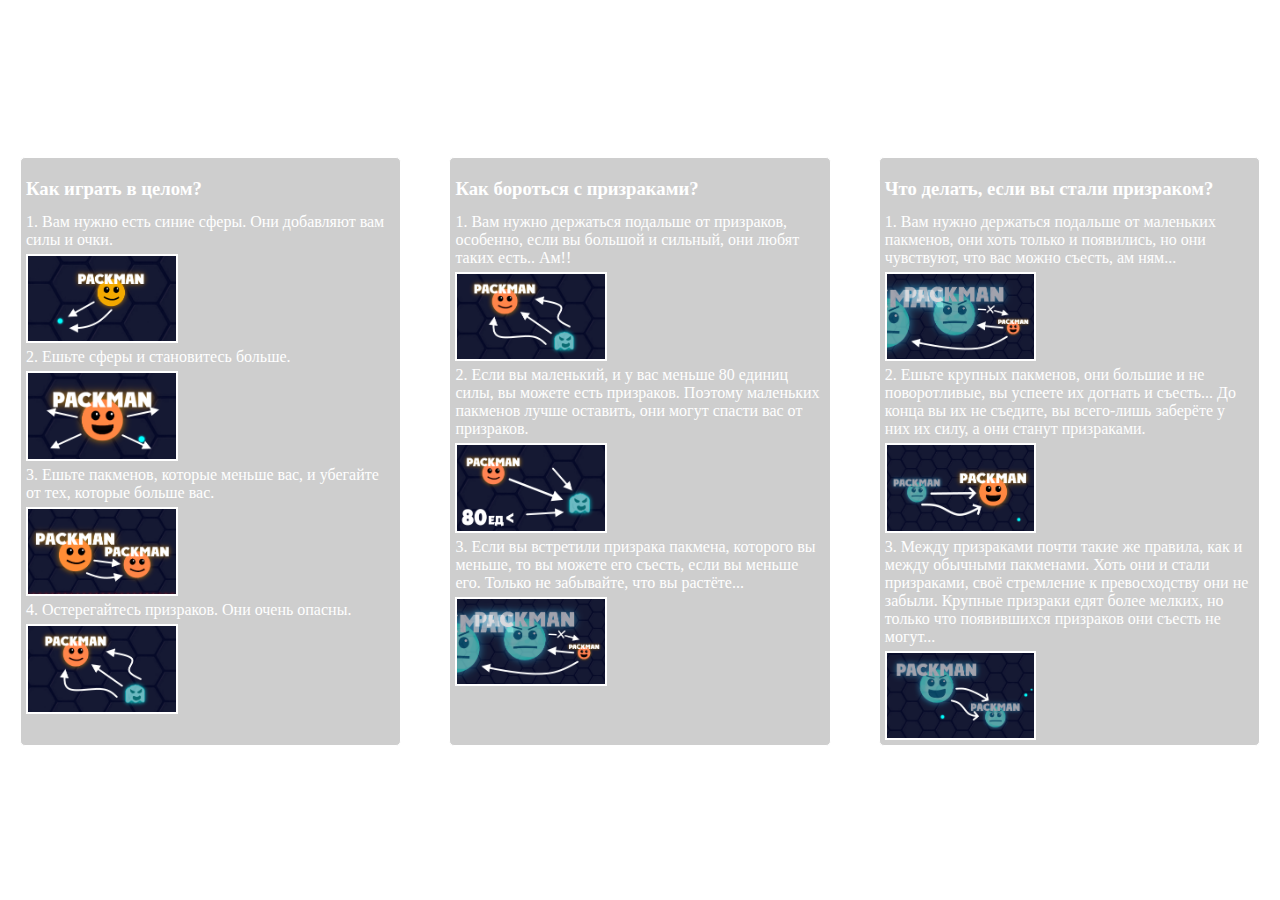
<file: info.html>
<!DOCTYPE html>
<html lang="en">
<head>
    <meta charset="UTF-8">
    <meta name="viewport" content="width=device-width, initial-scale=1.0">
    <link rel="stylesheet" href="styles/style-bV0.5.2.css">
    <title>Document</title>
</head>
<body>
    <h2>Как играть?? PackMan.io</h2>
    <p>Суть игры Packman.io - выжить на великой арене пакменов и набрать, как можно больше очков. 
        Нужно становиться сильнее и есть других пакменов, но нужно быть осторожным, на великой арене пакменов обитают призраки и там много опасностей...</p>
    <div class="cont">
        <div class="info__block">
            <h3>Как играть в целом?</h3>
            <p>1. Вам нужно есть синие сферы. Они добавляют вам силы и очки.</p>
            <img src="textures/images/learn1.png" alt="">
            <p>2. Ешьте сферы и становитесь больше.</p>
            <img src="textures/images/learn2.png" alt="">
            <p>3. Ешьте пакменов, которые меньше вас, и убегайте от тех, которые больше вас.</p>
            <img src="textures/images/learn3.png" alt="">
            <p>4. Остерегайтесь призраков. Они очень опасны.</p>
            <img src="textures/images/learn4.png" alt="">
        </div>
        <div class="info__block">
            <h3>Как бороться с призраками?</h3>
            <p>1. Вам нужно держаться подальше от призраков, особенно, если вы большой и сильный, они любят таких есть.. Ам!!</p>
            <img src="textures/images/learn4.png" alt="">
            <p>2. Если вы маленький, и у вас меньше 80 единиц силы, вы можете есть призраков. Поэтому маленьких пакменов лучше оставить, они могут спасти вас от призраков.</p>
            <img src="textures/images/learn5.png" alt="">
            <p>3. Если вы встретили призрака пакмена, которого вы меньше, то вы можете его съесть, если вы меньше его. Только не забывайте, что вы растёте...</p>
            <img src="textures/images/learn6.png" alt="">
        </div>
        <div class="info__block">
            <h3>Что делать, если вы стали призраком?</h3>
            <p>1. Вам нужно держаться подальше от маленьких пакменов, они хоть только и появились, но они чувствуют, что вас можно съесть, ам ням...</p>
            <img src="textures/images/learn6.png" alt="">
            <p>2. Ешьте крупных пакменов, они большие и не поворотливые, вы успеете их догнать и съесть... До конца вы их не съедите, вы всего-лишь заберёте у них их силу, а они станут призраками.</p>
            <img src="textures/images/learn7.png" alt="">
            <p>3. Между призраками почти такие же правила, как и между обычными пакменами. Хоть они и стали призраками, своё стремление к превосходству они не забыли. Крупные призраки едят более мелких, но только что появившихся призраков они съесть не могут...</p>
            <img src="textures/images/learn8.png" alt="">
        </div>
    </div>
</body>
<script>
    document.addEventListener("click", function() {
        document.querySelector(".page.info").style.display = "none";
    })
</script>
<style>
    * {
        color: white;
    }
    body {
        overflow-y: scroll;
        padding: 20px;
    }
    h2 {
        font-size: 30px;
        text-align: center;
        margin-top: 0px;
        padding-bottom: 10px;
        border-bottom: 2px solid white;
    }
    p {
        margin-top: 5px;
        margin-bottom: 5px;
    }
    .cont {
        margin-top: 30px;
        padding-bottom: 30px;
        display: flex;
        flex-direction: row;
        flex-wrap: wrap;
        justify-content: space-between;
    }
    .info__block h3 {
        margin-top: 15px;
        margin-bottom: 8px;
    }
    .info__block {
        display: flex;
        width: calc(33% - 40px);
        border: 1px solid white;
        border-radius: 5px;
        background-color: rgba(0, 0, 0, 0.194);
        padding: 5px;
        flex-direction: column;
        margin-bottom: 20px;
    }
    .info__block img {
        width: 40%;
        border: 2px solid white;
        transition: 0.2s;
    }
    img:hover {
        transform: scale(1.5) translateX(16%) translateY(16%);
    }
    @media (max-width: 1000px) {
        body {
            padding: 10px;
        }
        .info__block {
            width: calc((50% - 30px));
        }
    }
    @media (max-width: 750px) {
        .info__block {
            width: 100%;
        }
    }
</style>
</html>
</file>
<file: styles/style-bV0.5.2.css>
@font-face {
    font-family: "a_plakattitul";
    src: url("../fonts/ofont.ru_a_PlakatTitul.ttf");
}
* {
    user-select: none;
}
body {
    margin: 0px;
    max-height: 100vh;
    max-width: 100%;
    overflow: hidden;
}
#game {
    width: 100%;
    height: 100vh;
    max-height: 100vh;
    background-color: rgb(1, 0, 88);
    overflow: hidden;
    background-image: url(../textures/background/background.png);
    background-repeat: repeat;
    background-size: 400px;
    position: relative;
    transition: 0.1s;
    display: flex;
}
#player {
    display: flex;
}
.entity {
    position: absolute;
    z-index: 5;
}
.packman {
    width: 50px;
    height: 50px;
    background-color: #ffa500;
    border-radius: 1000000px;
    color: white;
    font-family: sans-serif;
    display: flex;
    justify-content: center;
    background-image: url(../textures/entity/packman.png);
    background-size: 100%;
    background-position: center;
    font-size: 25px;
    user-select: none;
    pointer-events: none;
}
.packman.smile {
    background-image: url(../textures/entity/packman__smile.png);
}
.packman__ghost {
    background-color: aqua;
    opacity: 0.6;
    background-image: url(../textures/entity/packman__ghost.png);
}
.packman__ghost.smile {
    background-image: url(../textures/entity/packman__ghost__smile.png);
}
.packman p {
    position: absolute;
    top: -75%;
}
.drop {
    border-radius: 100px;
    width: 15px;
    height: 15px;
    background-color: aqua;
    position: absolute;
    filter: drop-shadow(0px 0px 3px aqua);
}
.drop.type-ultra, .drop_.type-ultra {
    background-color: white;
    transform: scale(1.5);
}
.drop.type-mega, .drop_.type-mega {
    background-color: white;
    transform: scale(2);
    filter: drop-shadow(0px 0px 7px rgb(255, 0, 0));
}
.drop_ {
    border-radius: 100px;
    width: 15px;
    height: 15px;
    background-color: aqua;
    position: absolute;
    filter: drop-shadow(0px 0px 3px aqua);
}
.game__border {
    position: absolute;
    border: 10px dotted rgb(255, 255, 255);
    filter: drop-shadow(0px 0px 5px rgba(255, 0, 0, 1));
}
.ghost {
    width: 50px;
    height: 50px;
    background-image: url(../textures/entity/ghost.png);
    background-repeat: no-repeat;
    position: absolute;
    filter: drop-shadow(0px 0px 5px aqua);
    opacity: 0.7;
}
.game__area {
    position: absolute;
    transition: 0.1s;
}
.entity, .ghost, .drop {
    transition: 0.1s;
}
.game__container {
    height: 100vh;
}
.page {
    position: absolute;
    background: url(../textures/page/page_1.png);
    background-position-x: center;
    background-size: cover;
    border: 2px solid white;
    border-radius: 7px;
    padding: 20px;
    color: white;
    font-family: sans-serif;
    z-index: 100;
    box-sizing: border-box;
    flex-direction: column;
}
* {
    font-family: "a_plakattitul";
}
.page h1, .page h2, .page p, .page li {
    filter: drop-shadow(0px 0px 3px rgba(0, 0, 0, 0.5));
}
.page li.ghost-text {
    filter: drop-shadow(0px 0px 2px rgb(49, 255, 228));
}
.leaderboard {
    width: 250px;
    min-height: 400px;
    right: 0px;
}
.page h2 {
    font-size: 25px;
    margin: 0px;
    padding-left: 10px;
    padding-bottom: 5px;
    border-bottom: 2px solid white;
}
.leaderboard ul {
    padding-left: 0px;
    list-style: none;
    font-size: 18px;
}
.leaderboard ul li:not(.thisplayer) {
    font-size: 16px;
}
.leaderboard ul li {
    margin-bottom: 10px;
}
.leaderboard ul li.thisplayer {
    border-top: 2px solid white;
    padding-top: 10px;
}
.game__menu {
    display: flex;
    position: relative;
    width: 800px;
    height: 500px;
    padding: 30px;
    margin: auto;
}
.button {
    background: rgb(0, 90, 146);
    border: 1px solid rgb(255, 255, 255);
    padding: 10px;
    width: 300px;
    height: fit-content;
    border-radius: 5px;
    font-size: 20px;
    display: flex;
    justify-content: center;
    align-items: center;
    cursor: pointer;
    user-select: none;
}
.page.leave {
    padding: 10px;
    border-radius: 5px;
    bottom: 0px;
}
#gamestart {
    margin-top: auto;
}
.menu__header {
    height: 33.8px;
}
.menu__form {
    margin-top: 20px;
}
.menu__form input, .menu__form button {
    height: 40px;
    border-radius: 5px;
    outline: none;
    border: 2px solid white;
    box-sizing: border-box;
}
.menu__form input {
    width: 250px;
}
.menu__form button {
    cursor: pointer;
}
.menu__form button:active {
    background-color: rgb(201, 201, 201);
}
.menu__bottom {
    height: 100%;
    display: flex;
    flex-direction: row;
    justify-content: space-between;
    max-width: 100%;
}
.menu__vk {
    margin-top: 15px;
    display: flex;
    justify-content: space-between;
}
.vk__button {
    display: flex;
    width: calc(100% / 2 - 10px);
    min-height: 30px;
    height: 100%;
    padding: unset;
    justify-content: space-between;
    flex-direction: row;
    font-size: 15px;
}
.vk__button__left {
    display: flex;
    min-width: 10px;
    height: 100%;
    background-color: gray;
    border-right: 3px solid rgb(0, 126, 222);
}
.vk__button p {
    margin: 0px;
}
.vk__button__left.active {
    background-color: rgb(0, 238, 255);
}
.vk__sub .vk__button__right {
    background-image: url(../textures/images/vksub.png);
}
.vk__send .vk__button__right {
    background-image: url(../textures/images/vksend.png);
}
.vk__button__right {
    width: 100%;
    padding: 10px 10px 10px 40px;
    background-size: 30px;
    background-repeat: no-repeat;
    background-position: 5px center;
    image-rendering: pixelated;
}
.menu__left {
    height: 100%;
    width: 50%;
    display: flex;
    flex-direction: column;
    justify-content: space-between;
}
.menu__right {
    width: 50%;
    height: 100%;
    padding: 20px;
    box-sizing: border-box;
}
.page.learn {
    background: #003F6D url(../textures/images/learn.png) ;
    background-size: 100%;
    background-repeat: no-repeat;
    width: 350px;
    height: 350px;
    cursor: pointer;
    padding: 0px;
    display: flex;
    align-content: end;
    flex-wrap: wrap;
    justify-content: end;
}
.page.learn .button {
    width: 100%;
    box-sizing: border-box;
    border-top-left-radius: 0px;
    border-top-right-radius: 0px;
}
.touchpoint {
    width: 30px;
    height: 30px;
    opacity: 0.4;
    background-color: white;
    border-radius: 100px;
    position: absolute;
    display: none;
    z-index: 70;
}
.page.info {
    width: 100%;
    height: 100vh;
    z-index: 150;
    opacity: 1;
    padding: 0px;
    background-color: #00406de7;
}
.page.info .button {
    width: 120px;
    position: absolute;
    left: 20px;
    top: 10px;
    font-size: 16px;
}
.message__bar {
    color: white;
    font-size: 30px;
    position: absolute;
    display: flex;
    width: 100%;
    justify-content: center;
    top: 70%;
    z-index: 200;
    transition: 0.2s;
    user-select: none;
    pointer-events: none;
    filter: drop-shadow(0px 0px 3px black);
}
.button.bal {
    width: 100%;
    margin-top: 10px;
    box-sizing: border-box;
    height: 50px;
    justify-content: left;
    padding-left: 20px;
}
.button.bal .drop_ {
    position: relative;
}
.button.bal p {
    margin-left: 13px;
}
.boostlist {
    min-height: 100px;
    width: 115px;
    padding: 0px;
    display: flex;
    flex-direction: column;
    position: fixed;
    bottom: 100px;
    left: 0%;
    font-size: 14px;
}
.boostlist .item {
    background-color: rgb(0, 90, 146);
    width: 90px;
    height: 90px;
    margin: 10px;
    position: unset;
    padding: 0px;
    display: flex;
    align-items: center;
    justify-content: center;
    cursor: pointer;
}
.boostlist .item.nostock {
    filter: grayscale(0.7);
}
.button.buyboost {
    margin-top: 10px;
    padding: 5px 20px;
    font-size: 15px;
    width: fit-content;
}
.button.buyboost p {
    margin: 0px;
}
@media (max-width: 800px) {
    .page {
        padding: 10px;
    }
    .page.info .button {
        width: 100px;
        font-size: 15px;
        left: unset;
        right: 0px;
        top: 40px;
    }
    .leaderboard {
        width: 150px;
        min-height: 300px;
        padding: 10px;
    }
    .leaderboard li {
        font-size: 13px;
    }
    .leaderboard h2 {
        font-size: 15px;
    }
    .menu__bottom {
        flex-direction: column;
    }
    .menu__left {
        width: 100%;
        height: unset;
    }
    .menu__form {
        display: flex;
        justify-content: space-between;
    }
    .menu__form input {
        display: flex;
        width: calc(70% - 5px);
        margin: 0px;
    }
    .menu__form button {
        justify-content: center;
        align-items: center;
        margin: 0px;
        display: flex;
        width: calc(30% - 5px);
    }
    #gamestart {
        margin-top: 20px;
        width: 100%;
        box-sizing: border-box;
    }
    .menu__right {
        width: 100%;
        display: flex;
        justify-content: center;
        overflow-y: hidden;
        box-sizing: border-box;
    }
    .game__menu {
        height: 100%;
    }
    .page.learn {
        width: 100%;
        height: 100%;
        background-size: 80%;
        box-sizing: border-box;
        background-position-x: center;
        box-sizing: border-box;
    }
    .menu__header h2 {
        font-size: 25px;
        padding-left: 0px;
    }
}
@media (max-width: 600px) {
    .leaderboard {
        width: 100%;
        min-height: 0px;
        height: 150px;
        overflow-y: scroll;
        padding: 15px;
    }
    .leaderboard ul {
        margin-top: 10px;
        margin-bottom: 0px;
    }
    .vk__button {
        font-size: 12px;
    }
    .game__menu {
        padding: 20px;
    }
}
</file>
